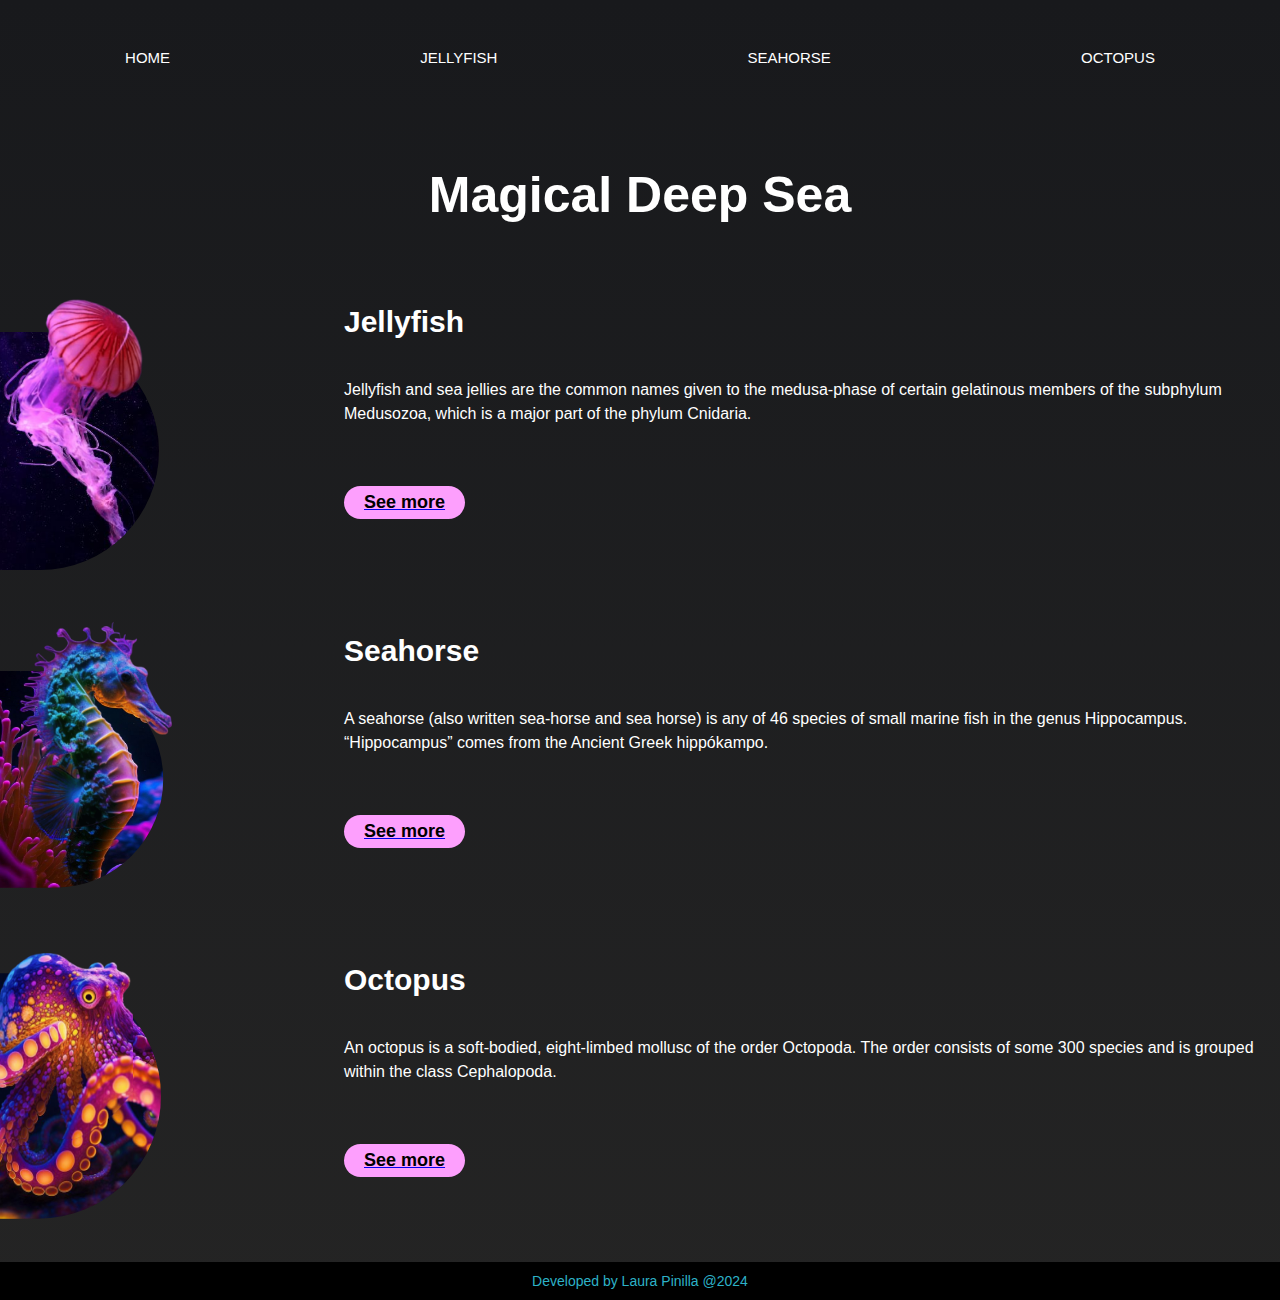
<file: index.html>
<!DOCTYPE html>
<html lang="en">
<head>
    <meta charset="UTF-8">
    <meta name="viewport" content="width=device-width, initial-scale=1.0">
    <title>Home</title>
    <link rel="stylesheet" href="./styles/global.css">
    <link rel="stylesheet" href="./styles/main.css">
</head>
<body>
    <header>
        <a class="nav" href="index.html">HOME</a>
        <a class="nav" href="jellyfish.html">JELLYFISH</a>
        <a class="nav" href="seahorse.html">SEAHORSE</a>
        <a class="nav" href="octopus.html">OCTOPUS</a>

    </header>
    <div class="hero"> 
    <h1>Magical Deep Sea</h1>
</div>

    <main class="bodycontent">
    <picture class="jellypic">
        <source srcset="./images/jellyfish2.png" media="(max-width: 767px)" >
        <img src="./images/jellyfish1.png" alt="Jellyfish">
    </picture>

 <div class="jellytext">
        <h2>Jellyfish</h2>
        <p>Jellyfish and sea jellies are the common names given to the medusa-phase of certain gelatinous members of the subphylum Medusozoa, which is a major part of the phylum Cnidaria.</p>
        <a href="./pages/jellyfish.html" > <button class="button" >See more</button></a>  
    </div>
    <picture class="seahpic">
        <source srcset="./images/seahorse2.png" media="(max-width: 767px)" >
        <img src="./images/seahorse1.png" alt="SeaHorse">
    </picture>

    <div class="seahtext">
        <h2>Seahorse</h2>
        <p>A seahorse (also written sea-horse and sea horse) is any of 46 species of small marine fish in the genus Hippocampus. “Hippocampus” comes from the Ancient Greek hippókampo.</p>
        <a href="./pages/seahorse.html" > <button class="button" >See more</button></a>   
    </div>
    <picture class="octpic">
        <source srcset="./images/octopus2.png" media="(max-width: 767px)" >
        <img src="./images/octopus1.png" alt="Octopus">
    </picture>

    <div class="octtext">
        <h2>Octopus</h2>
        <p>An octopus  is a soft-bodied, eight-limbed mollusc of the order Octopoda. The order consists of some 300 species and is grouped within the class Cephalopoda.</p>
        <a href="./pages/octopus.html" > <button class="button" >See more</button></a>   
    </div>
    </main>
    <footer>
        <h1 class="footer">Developed by Laura Pinilla @2024</h1>
    </footer>
</body>
</html>
</file>
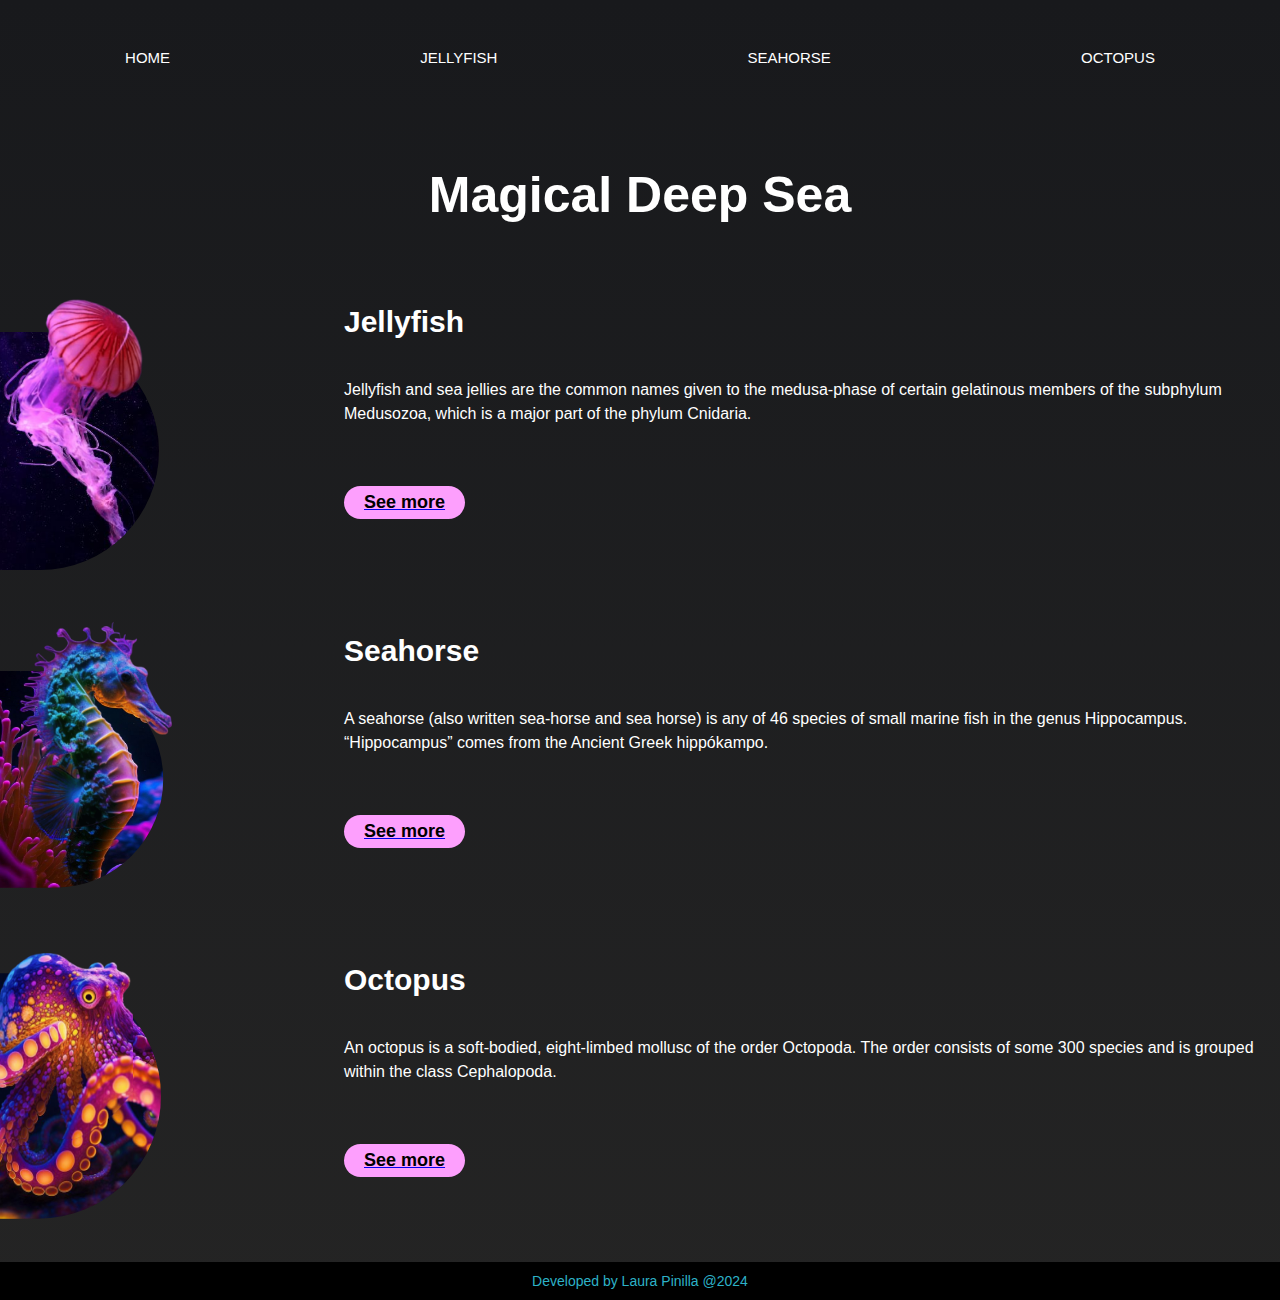
<file: pages/index.html>
<!DOCTYPE html>
<html lang="en">
<head>
    <meta charset="UTF-8">
    <meta name="viewport" content="width=device-width, initial-scale=1.0">
    <title>Home</title>
    <link rel="stylesheet" href="../styles/global.css">
    <link rel="stylesheet" href="../styles/main.css">
</head>
<body>
    <header>
        <a class="nav" href="index.html">HOME</a>
        <a class="nav" href="jellyfish.html">JELLYFISH</a>
        <a class="nav" href="seahorse.html">SEAHORSE</a>
        <a class="nav" href="octopus.html">OCTOPUS</a>

    </header>
    <div class="hero"> 
    <h1>Magical Deep Sea</h1>
</div>

    <main class="bodycontent">
    <picture class="jellypic">
        <source srcset="../images/jellyfish2.png" media="(max-width: 767px)" >
        <img src="../images/jellyfish1.png" alt="Jellyfish">
    </picture>

 <div class="jellytext">
        <h2>Jellyfish</h2>
        <p>Jellyfish and sea jellies are the common names given to the medusa-phase of certain gelatinous members of the subphylum Medusozoa, which is a major part of the phylum Cnidaria.</p>
        <a href="../pages/jellyfish.html" > <button class="button" >See more</button></a>  
    </div>
    <picture class="seahpic">
        <source srcset="../images/seahorse2.png" media="(max-width: 767px)" >
        <img src="../images/seahorse1.png" alt="SeaHorse">
    </picture>

    <div class="seahtext">
        <h2>Seahorse</h2>
        <p>A seahorse (also written sea-horse and sea horse) is any of 46 species of small marine fish in the genus Hippocampus. “Hippocampus” comes from the Ancient Greek hippókampo.</p>
        <a href="../pages/seahorse.html" > <button class="button" >See more</button></a>   
    </div>
    <picture class="octpic">
        <source srcset="../images/octopus2.png" media="(max-width: 767px)" >
        <img src="../images/octopus1.png" alt="Octopus">
    </picture>

    <div class="octtext">
        <h2>Octopus</h2>
        <p>An octopus  is a soft-bodied, eight-limbed mollusc of the order Octopoda. The order consists of some 300 species and is grouped within the class Cephalopoda.</p>
        <a href="../pages/octopus.html" > <button class="button" >See more</button></a>   
    </div>
    </main>
    <footer>
        <h1 class="footer">Developed by Laura Pinilla @2024</h1>
    </footer>
</body>
</html>
</file>
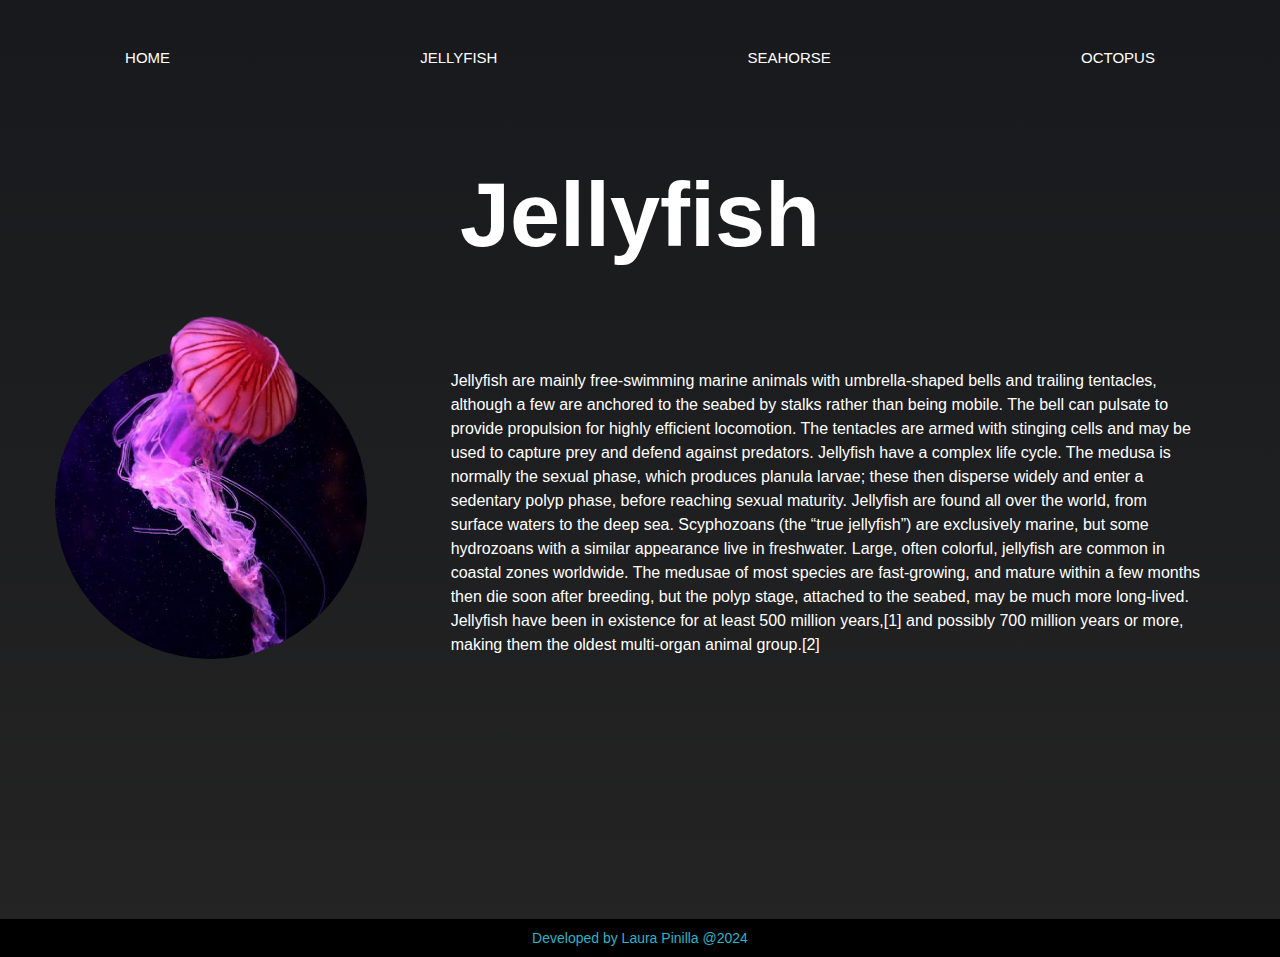
<file: jellyfish.html>
<!DOCTYPE html>
<html lang="en">
<head>
    <meta charset="UTF-8">
    <meta name="viewport" content="width=device-width, initial-scale=1.0">
    <title>JELLYFISH</title>
    <link rel="stylesheet" href="./styles/global.css">
    <link rel="stylesheet" href="./styles/main.css">
    <link rel="stylesheet" href="./styles/jelly.css">
    <body>
        <header>
            <a class="nav" href="index.html">HOME</a>
            <a class="nav" href="jellyfish.html">JELLYFISH</a>
            <a class="nav" href="seahorse.html">SEAHORSE</a>
            <a class="nav" href="octopus.html">OCTOPUS</a>
    
        </header>
       
        <div class="hero"> 
          <h1>Jellyfish</h1>
      </div>
        <main class="bodycontent">
        <picture class="jellypic">
            <source srcset="./images/jellyfish3.png" media="(max-width: 767px)" >
            <img src="./images/jellyfish2.png" alt="Jellyfish">
        </picture>
    
     <div class="jellytext">
     
            <p>Jellyfish are mainly free-swimming marine animals with umbrella-shaped bells and trailing tentacles, although a few are anchored to the seabed by stalks rather than being mobile. The bell can pulsate to provide propulsion for highly efficient locomotion. The tentacles are armed with stinging cells and may be used to capture prey and defend against predators. Jellyfish have a complex life cycle. The medusa is normally the sexual phase, which produces planula larvae; these then disperse widely and enter a sedentary polyp phase, before reaching sexual maturity.

            Jellyfish are found all over the world, from surface waters to the deep sea. Scyphozoans (the “true jellyfish”) are exclusively marine, but some hydrozoans with a similar appearance live in freshwater. Large, often colorful, jellyfish are common in coastal zones worldwide. The medusae of most species are fast-growing, and mature within a few months then die soon after breeding, but the polyp stage, attached to the seabed, may be much more long-lived. Jellyfish have been in existence for at least 500 million years,[1] and possibly 700 million years or more, making them the oldest multi-organ animal group.[2]</p>
          
        </div>
      </main>
        <footer>
          <h1 class="footer">Developed by Laura Pinilla @2024</h1>
      </footer>
  </body>
  </html>
</file>
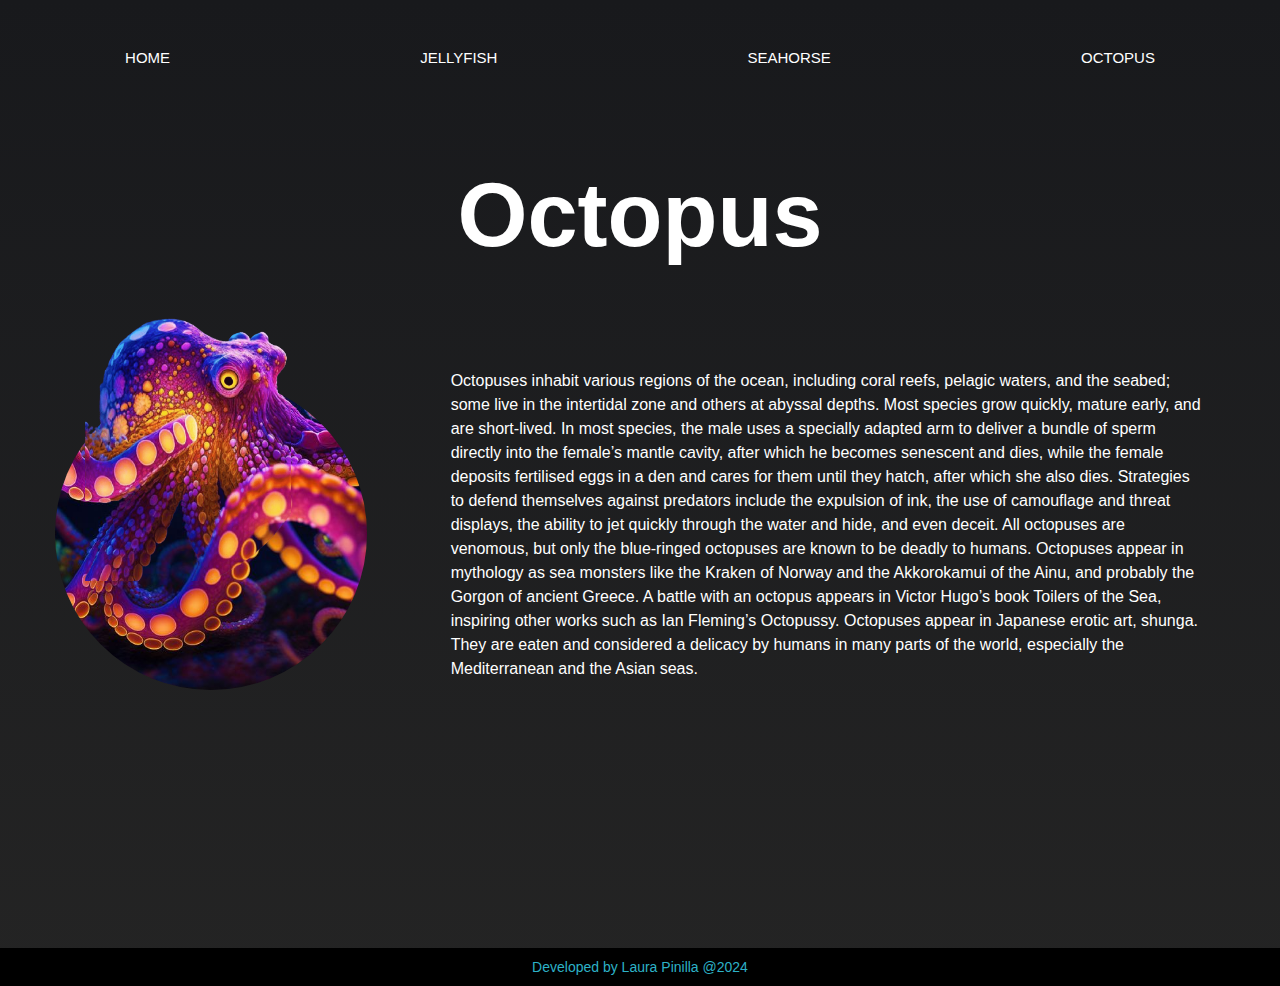
<file: octopus.html>
<!DOCTYPE html>
<html lang="en">
<head>
    <meta charset="UTF-8">
    <meta name="viewport" content="width=device-width, initial-scale=1.0">
    <title>Octopus</title>
    <link rel="stylesheet" href="./styles/global.css">
    <link rel="stylesheet" href="./styles/main.css">
    <link rel="stylesheet" href="./styles/octo.css">
    <!DOCTYPE html>
    <html lang="en">
    <body>
        <header>
            <a class="nav" href="index.html">HOME</a>
            <a class="nav" href="jellyfish.html">JELLYFISH</a>
            <a class="nav" href="seahorse.html">SEAHORSE</a>
            <a class="nav" href="octopus.html">OCTOPUS</a>
    
        </header>
       
        <div class="hero"> 
          <h1>Octopus</h1>
      </div>
        <main class="bodycontent">
        <picture class="octpic">
            <source srcset="./images/octopus3.png" media="(max-width: 767px)" >
            <img src="./images/octopus2.png" alt="octopus">
        </picture>
    
     <div class="octtext">
     
            <p>Octopuses inhabit various regions of the ocean, including coral reefs, pelagic waters, and the seabed; some live in the intertidal zone and others at abyssal depths. Most species grow quickly, mature early, and are short-lived. In most species, the male uses a specially adapted arm to deliver a bundle of sperm directly into the female’s mantle cavity, after which he becomes senescent and dies, while the female deposits fertilised eggs in a den and cares for them until they hatch, after which she also dies. Strategies to defend themselves against predators include the expulsion of ink, the use of camouflage and threat displays, the ability to jet quickly through the water and hide, and even deceit. All octopuses are venomous, but only the blue-ringed octopuses are known to be deadly to humans.

            Octopuses appear in mythology as sea monsters like the Kraken of Norway and the Akkorokamui of the Ainu, and probably the Gorgon of ancient Greece. A battle with an octopus appears in Victor Hugo’s book Toilers of the Sea, inspiring other works such as Ian Fleming’s Octopussy. Octopuses appear in Japanese erotic art, shunga. They are eaten and considered a delicacy by humans in many parts of the world, especially the Mediterranean and the Asian seas.</p>
          
        </div>
      </main>
        <footer>
          <h1 class="footer">Developed by Laura Pinilla @2024</h1>
      </footer>
  </body>
  </html>
</file>
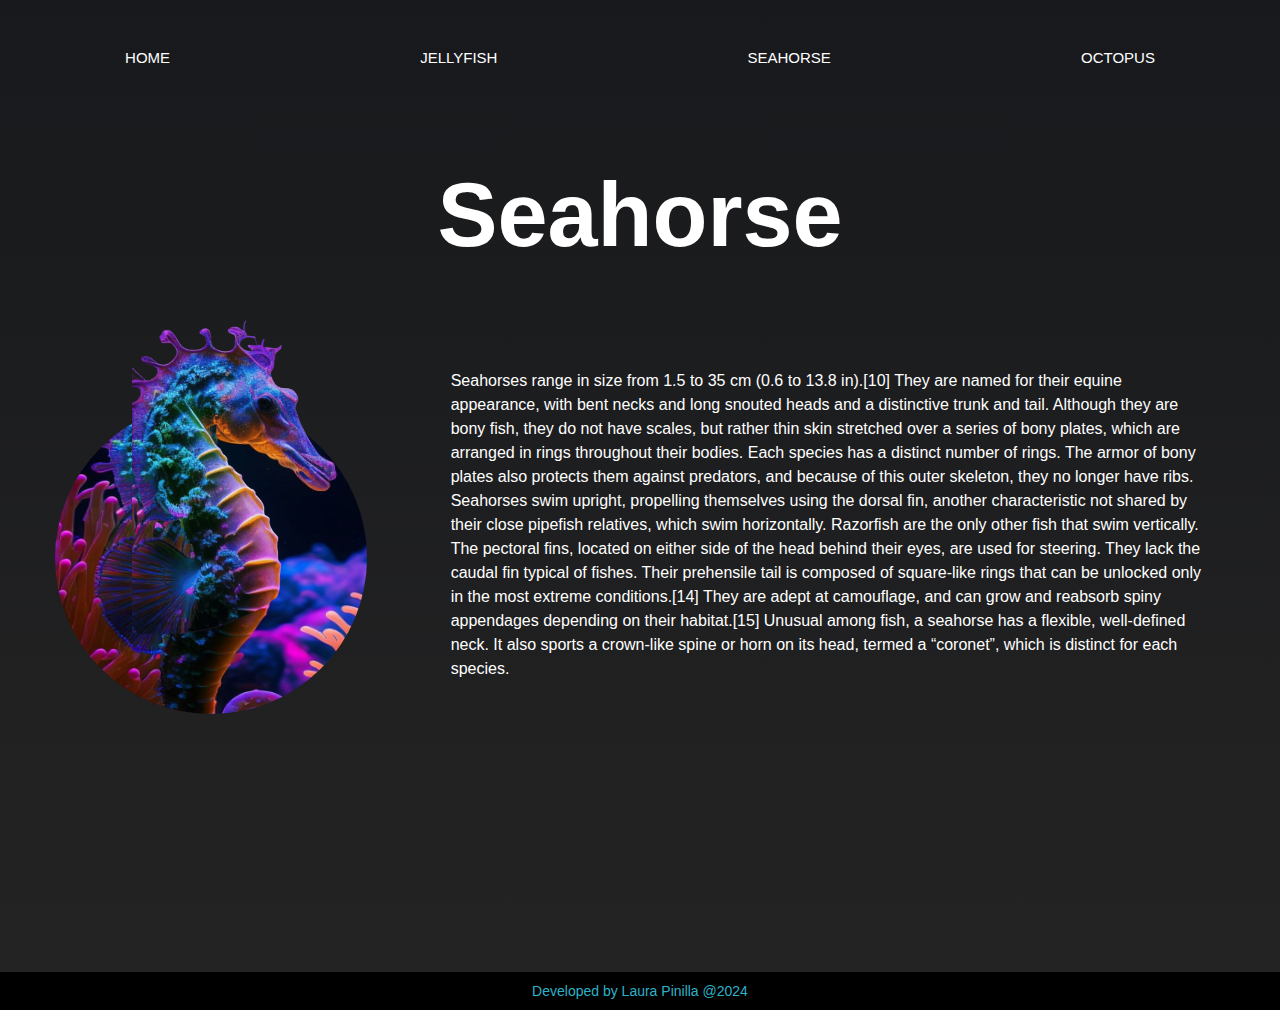
<file: seahorse.html>
<!DOCTYPE html>
<html lang="en">
<head>
    <meta charset="UTF-8">
    <meta name="viewport" content="width=device-width, initial-scale=1.0">
    <title>SEAHORSE</title>
    <link rel="stylesheet" href="./styles/global.css">
    <link rel="stylesheet" href="./styles/main.css">
    <link rel="stylesheet" href="./styles/seahorse.css">
    <body>
        <header>
            <a class="nav" href="index.html">HOME</a>
            <a class="nav" href="jellyfish.html">JELLYFISH</a>
            <a class="nav" href="seahorse.html">SEAHORSE</a>
            <a class="nav" href="octopus.html">OCTOPUS</a>
    
        </header>
       
        <div class="hero"> 
          <h1>Seahorse</h1>
      </div>
        <main class="bodycontent">
        <picture class="seahpic">
            <source srcset="./images/seahorse3.png" media="(max-width: 767px)" >
            <img src="./images/seahorse2.png" alt="Jellyfish">
        </picture>
    
     <div class="seahtext">
     
            <p>Seahorses range in size from 1.5 to 35 cm (0.6 to 13.8 in).[10] They are named for their equine appearance, with bent necks and long snouted heads and a distinctive trunk and tail. Although they are bony fish, they do not have scales, but rather thin skin stretched over a series of bony plates, which are arranged in rings throughout their bodies. Each species has a distinct number of rings. The armor of bony plates also protects them against predators, and because of this outer skeleton, they no longer have ribs. Seahorses swim upright, propelling themselves using the dorsal fin, another characteristic not shared by their close pipefish relatives, which swim horizontally. Razorfish are the only other fish that swim vertically. The pectoral fins, located on either side of the head behind their eyes, are used for steering. They lack the caudal fin typical of fishes. Their prehensile tail is composed of square-like rings that can be unlocked only in the most extreme conditions.[14] They are adept at camouflage, and can grow and reabsorb spiny appendages depending on their habitat.[15]

            Unusual among fish, a seahorse has a flexible, well-defined neck. It also sports a crown-like spine or horn on its head, termed a “coronet”, which is distinct for each species.</p>
          
        </div>
      </main>
        <footer>
          <h1 class="footer">Developed by Laura Pinilla @2024</h1>
      </footer>
  </body>
  </html>
</file>
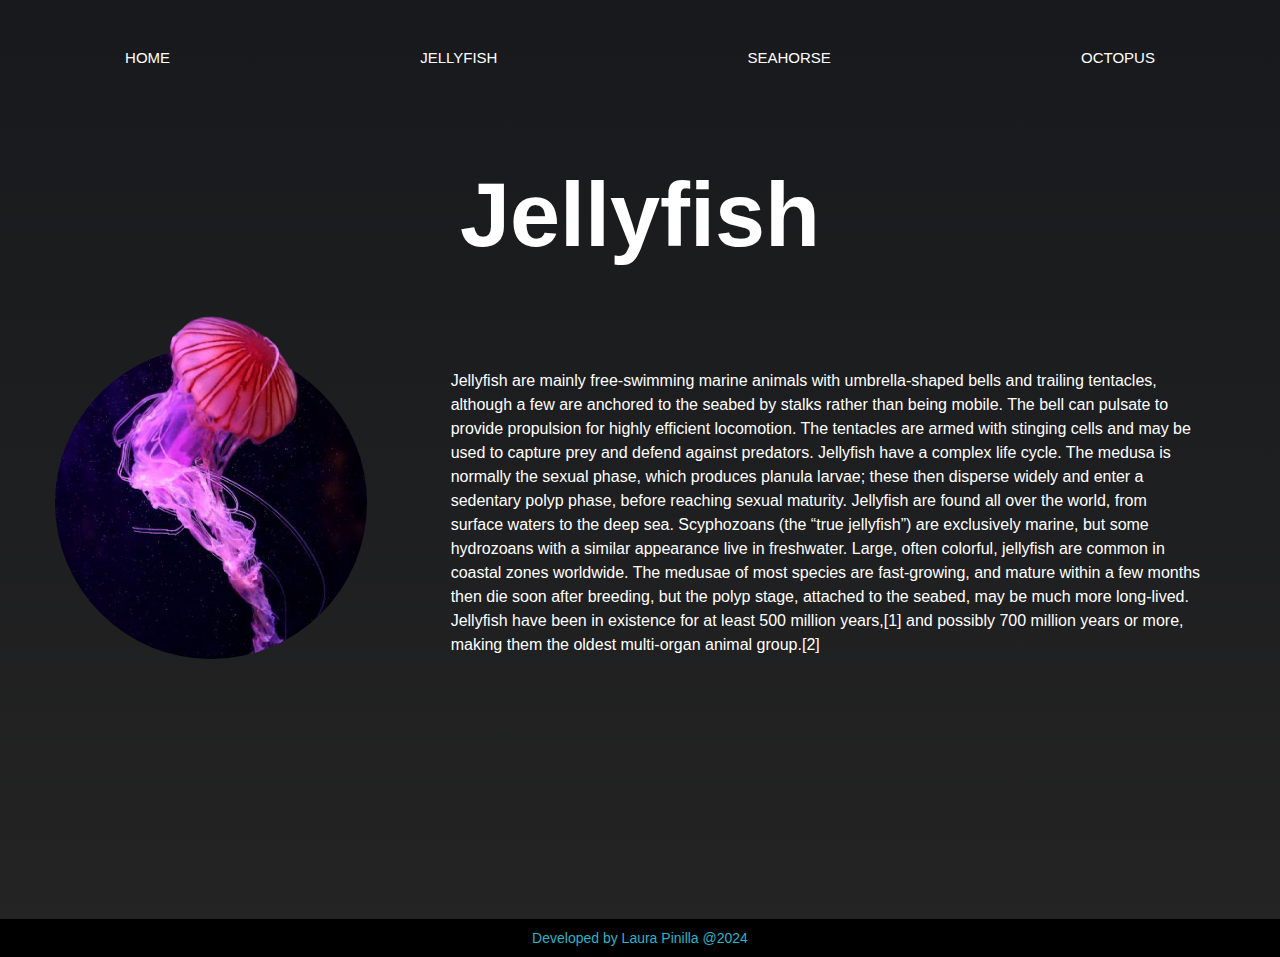
<file: pages/jellyfish.html>
<!DOCTYPE html>
<html lang="en">
<head>
    <meta charset="UTF-8">
    <meta name="viewport" content="width=device-width, initial-scale=1.0">
    <title>JELLYFISH</title>
    <link rel="stylesheet" href="../styles/global.css">
    <link rel="stylesheet" href="../styles/main.css">
    <link rel="stylesheet" href="../styles/jelly.css">
    <body>
        <header>
            <a class="nav" href="index.html">HOME</a>
            <a class="nav" href="jellyfish.html">JELLYFISH</a>
            <a class="nav" href="seahorse.html">SEAHORSE</a>
            <a class="nav" href="octopus.html">OCTOPUS</a>
    
        </header>
       
        <div class="hero"> 
          <h1>Jellyfish</h1>
      </div>
        <main class="bodycontent">
        <picture class="jellypic">
            <source srcset="../images/jellyfish3.png" media="(max-width: 767px)" >
            <img src="../images/jellyfish2.png" alt="Jellyfish">
        </picture>
    
     <div class="jellytext">
     
            <p>Jellyfish are mainly free-swimming marine animals with umbrella-shaped bells and trailing tentacles, although a few are anchored to the seabed by stalks rather than being mobile. The bell can pulsate to provide propulsion for highly efficient locomotion. The tentacles are armed with stinging cells and may be used to capture prey and defend against predators. Jellyfish have a complex life cycle. The medusa is normally the sexual phase, which produces planula larvae; these then disperse widely and enter a sedentary polyp phase, before reaching sexual maturity.

            Jellyfish are found all over the world, from surface waters to the deep sea. Scyphozoans (the “true jellyfish”) are exclusively marine, but some hydrozoans with a similar appearance live in freshwater. Large, often colorful, jellyfish are common in coastal zones worldwide. The medusae of most species are fast-growing, and mature within a few months then die soon after breeding, but the polyp stage, attached to the seabed, may be much more long-lived. Jellyfish have been in existence for at least 500 million years,[1] and possibly 700 million years or more, making them the oldest multi-organ animal group.[2]</p>
          
        </div>
      </main>
        <footer>
          <h1 class="footer">Developed by Laura Pinilla @2024</h1>
      </footer>
  </body>
  </html>
</file>
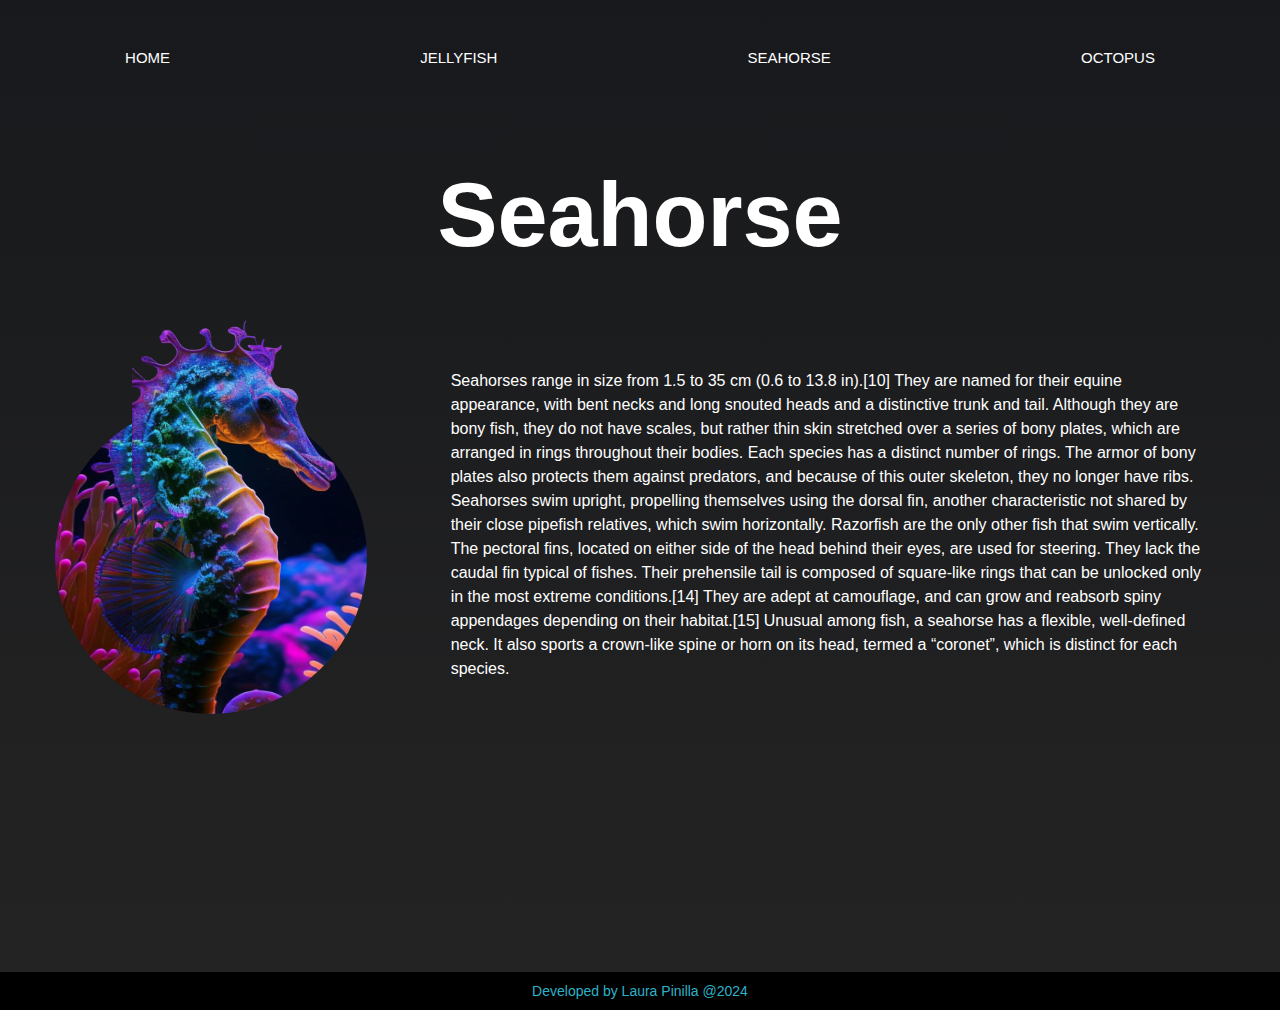
<file: pages/seahorse.html>
<!DOCTYPE html>
<html lang="en">
<head>
    <meta charset="UTF-8">
    <meta name="viewport" content="width=device-width, initial-scale=1.0">
    <title>SEAHORSE</title>
    <link rel="stylesheet" href="../styles/global.css">
    <link rel="stylesheet" href="../styles/main.css">
    <link rel="stylesheet" href="../styles/seahorse.css">
    <body>
        <header>
            <a class="nav" href="index.html">HOME</a>
            <a class="nav" href="jellyfish.html">JELLYFISH</a>
            <a class="nav" href="seahorse.html">SEAHORSE</a>
            <a class="nav" href="octopus.html">OCTOPUS</a>
    
        </header>
       
        <div class="hero"> 
          <h1>Seahorse</h1>
      </div>
        <main class="bodycontent">
        <picture class="seahpic">
            <source srcset="../images/seahorse3.png" media="(max-width: 767px)" >
            <img src="../images/seahorse2.png" alt="Jellyfish">
        </picture>
    
     <div class="seahtext">
     
            <p>Seahorses range in size from 1.5 to 35 cm (0.6 to 13.8 in).[10] They are named for their equine appearance, with bent necks and long snouted heads and a distinctive trunk and tail. Although they are bony fish, they do not have scales, but rather thin skin stretched over a series of bony plates, which are arranged in rings throughout their bodies. Each species has a distinct number of rings. The armor of bony plates also protects them against predators, and because of this outer skeleton, they no longer have ribs. Seahorses swim upright, propelling themselves using the dorsal fin, another characteristic not shared by their close pipefish relatives, which swim horizontally. Razorfish are the only other fish that swim vertically. The pectoral fins, located on either side of the head behind their eyes, are used for steering. They lack the caudal fin typical of fishes. Their prehensile tail is composed of square-like rings that can be unlocked only in the most extreme conditions.[14] They are adept at camouflage, and can grow and reabsorb spiny appendages depending on their habitat.[15]

            Unusual among fish, a seahorse has a flexible, well-defined neck. It also sports a crown-like spine or horn on its head, termed a “coronet”, which is distinct for each species.</p>
          
        </div>
      </main>
        <footer>
          <h1 class="footer">Developed by Laura Pinilla @2024</h1>
      </footer>
  </body>
  </html>
</file>
<file: styles/main.css>
/*Mobile First*/
html {
    width : fit-content;
    background : linear-gradient(#18191C, #242424);
    margin : 0 auto;
    }
    body {
    font-family : Arial, Helvetica, sans-serif;
    }
    /* header*/
    header {
    display : flex;
    flex-direction : column;
    align-items : center;
    }
    .nav {
    padding-top : 10px;
    padding-bottom : 10px;
    color : #ffffff;
    text-decoration : none;
    }
    .nav:hover {
    color : #6af7fe;
    font-size : 23px;
    transition : 1s ease;
    }
      /*Menu*/
    .hero {
    text-align : center;
    color : white;
    margin-top : 55px;
    margin-bottom : 55px;
    font-size : 40px;
    font-weight : 600;
    }
    image {
    justify-self : left;
    }
    h2, p {
    color : white;
    line-height : 1.5;
    text-align : left;
    padding : 24px;
    }
    h2 {
    font-size : 22px;
    font-weight : 600;
    padding-bottom : 10px;
    text-align : left;
    }
    p {
    font-size : 12px;
    font-weight : 300;
    padding-bottom : 10px;
    }
    .button {
    text-decoration : none;
    font-weight : 700;
    background-color : #FD9FFD;
    color : black;
    font-family : Arial, Helvetica, sans-serif;
    font-size : 14px;
    border : none;
    border-radius : 24px;
    padding : 6px;
    padding-left : 20px;
    padding-right : 20px;
    margin-bottom : 25px;
    margin-left : 24px;
    }
    .button:hover {
    box-shadow : 0 3px 5px 0 #4a204a;
    font-size : 22px;
    transition : 1s ease;
    }
    /*footer*/
    footer {
    background-color : #000000;
    color : #2db2c7;
    font-size : 14px;
    font-weight : 500;
    height : max-content;
    display : flex;
    justify-content : center;
    align-items : center;
    }
    .footer {
    padding : 12px;
    }
    /*Tablet CSS*/
    @media only screen and (min-width: 768px) {
    header {
    flex-direction : row;
    justify-content : space-around;
    align-items : center;
    }
    .nav {
    padding-top : 50px;
    padding-bottom : 50px;
    }
    .hero {
    font-size : 40px;
    }
    .jellypic {
    grid-area : p;
    }
    .jellytext {
    grid-area : t;
    }
    .seahtext {
    grid-area : st;
    }
    .seahpic {
    grid-area : sp;
    }
    .octtext {
    grid-area : ot;
    }
    .octpic {
    grid-area : op;
    }
    .bodycontent {
    display : grid;
    grid-template-columns : repeat(4,1fr);
    grid-template-areas : "p t t t" "sp st st st" "op ot ot ot";
    }
    h2 {
    font-size : 28px;
    }
    p {
    font-size : 14px;
    }
    .button {
    font-size : 18px;
    margin-top : 50px;
    display : flex;
    text-align : center;
    justify-content : center;
    }
    .button:hover {
    box-shadow : 0 3px 5px 0 #834483;
    font-size : 22px;
    transition : 1s ease;
    }
    }
    /*Laptop CSS*/
    @media only screen and (min-width: 1024px) {
    header {
    font-size : 15px;
    }
    .nav {
    padding-top : 50px;
    padding-bottom : 50px;
    }
    .hero {
    font-size : 50px;
    }
    .jellypic {
    grid-area : p;
    }
    .jellytext {
    grid-area : t;
    }
    .seahtext {
    grid-area : st;
    }
    .seahpic {
    grid-area : sp;
    }
    .octtext {
    grid-area : ot;
    }
    .octpic {
    grid-area : op;
    }
    .bodycontent {
    display : grid;
    grid-template-columns : repeat(4,1fr);
    grid-template-areas : "p t t t" "sp st st st " "op ot ot ot";
    }
    h2 {
    font-size : 30px;
    }
    p {
    font-size : 16px;
    }
    .button {
    font-size : 18px;
    margin-top : 50px;
    display : flex;
    text-align : center;
    justify-content : center;
    }
    .button:hover {
    box-shadow : 0 3px 5px 0 #834483;
    font-size : 22px;
    transition : 1s ease;}
}
</file>
<file: styles/jelly.css>
/*Mobile First*/
html {
    width : fit-content;
    background : linear-gradient(#18191C, #242424);
    margin : 0 auto;
    }
    body {
    font-family : Arial, Helvetica, sans-serif;
    }
    /* header*/
    header {
    display : flex;
    flex-direction : column;
    align-items : center;
    }
    .nav {
    padding-top : 10px;
    padding-bottom : 10px;
    color : #ffffff;
    text-decoration : none;
    }
    .nav:hover {
    color : #6af7fe;
    font-size : 23px;
    transition : 1s ease;
    }
      /*Menu*/
    .hero {
    text-align : center;
    color : white;
    margin-top : 55px;
    margin-bottom : 55px;
    font-size : 40px;
    font-weight : 600;
    }
    image {
    justify-self : left;
    }
    p {
    color : white;
    line-height : 1.5;
    text-align : left;
    padding : 24px;
    font-size : 12px;
    font-weight : 300;
    padding-bottom : 10px;
    }
    /*footer*/
    footer {
    background-color : #000000;
    color : #2db2c7;
    font-size : 14px;
    font-weight : 500;
    height : max-content;
    display : flex;
    justify-content : center;
    align-items : center;
    }
    .footer {
    padding : 12px;
    }
    /*Tablet CSS*/
    @media only screen and (min-width: 768px) {
    header {
    flex-direction : row;
    justify-content : space-around;
    align-items : center;
    }
    .nav {
    padding-top : 50px;
    padding-bottom : 50px;
    }
    .hero {
    font-size : 40px;
    }
    .jellypic {
    grid-area : p;
    padding-bottom : 555px;
    }
    .jellytext {
    grid-area : t;
    }
    .bodycontent {
    display : grid;
    grid-template-columns : repeat(2,1fr);
    grid-template-areas : "p t";
    }
    p {
    font-size : 14px;
    }
    }
    /*Laptop CSS*/
    @media only screen and (min-width: 1024px) {
    header {
    font-size : 15px;
    }
    .nav {
    padding-top : 50px;
    padding-bottom : 50px;
    }
    .hero {
    font-size : 90px;
    }
    .jellypic {
    grid-area : p;
    padding-left : 55px;
    padding-bottom : 255px;
    }
    .jellytext {
    grid-area : t;
    padding-right : 55px;
    padding-top: 30px;

    }
    .bodycontent {
    display : grid;
    grid-template-columns : repeat(3,1fr);
    grid-template-areas : "p t t ";
    }
    p {
    font-size : 16px;
    }
    
    }
</file>
<file: styles/octo.css>
/*Mobile First*/
html {
    width : fit-content;
    background : linear-gradient(#18191C, #242424);
    margin : 0 auto;
    }
    body {
    font-family : Arial, Helvetica, sans-serif;
    }
    /* header*/
    header {
    display : flex;
    flex-direction : column;
    align-items : center;
    }
    .nav {
    padding-top : 10px;
    padding-bottom : 10px;
    color : #ffffff;
    text-decoration : none;
    }
    .nav:hover {
    color : #6af7fe;
    font-size : 23px;
    transition : 1s ease;
    }
      /*Menu*/
    .hero {
    text-align : center;
    color : white;
    margin-top : 55px;
    margin-bottom : 55px;
    font-size : 40px;
    font-weight : 600;
    }
    image {
    justify-self : left;
    }
    p {
    color : white;
    line-height : 1.5;
    text-align : left;
    padding : 24px;
    font-size : 12px;
    font-weight : 300;
    padding-bottom : 10px;
    }
    /*footer*/
    footer {
    background-color : #000000;
    color : #2db2c7;
    font-size : 14px;
    font-weight : 500;
    height : max-content;
    display : flex;
    justify-content : center;
    align-items : center;
    }
    .footer {
    padding : 12px;
    }
    /*Tablet CSS*/
    @media only screen and (min-width: 768px) {
    header {
    flex-direction : row;
    justify-content : space-around;
    align-items : start;
    }
    .nav {
    padding-top : 50px;
    padding-bottom : 50px;
    }
    .hero {
    font-size : 40px;
    }
    .octpic {
    grid-area : op;
    padding-bottom : 555px;
    }
    .octtext {
    grid-area : ot;
    }
    .bodycontent {
    display : grid;
    grid-template-columns : repeat(2,1fr);
    grid-template-areas : "op ot";
    }
    p {
    font-size : 14px;
    }
    }
    /*Laptop CSS*/
    @media only screen and (min-width: 1024px) {
    header {
    font-size : 15px;
    }
    .nav {
    padding-top : 50px;
    padding-bottom : 50px;
    }
    .hero {
    font-size : 90px;
    }
    .octpic {
    grid-area : op;
    padding-left : 55px;
    padding-bottom : 255px;
    }
    .octtext {
    grid-area : ot;
    padding-right : 55px;
    padding-top: 30px;

    }
    .bodycontent {
    display : grid;
    grid-template-columns : repeat(3,1fr);
    grid-template-areas : "op ot ot ";
    }
    p {
    font-size : 16px;
    }
    
    }
</file>
<file: styles/seahorse.css>
/*Mobile First*/
html {
    width : fit-content;
    background : linear-gradient(#18191C, #242424);
    margin : 0 auto;
    }
    body {
    font-family : Arial, Helvetica, sans-serif;
    }
    /* header*/
    header {
    display : flex;
    flex-direction : column;
    align-items : center;
    }
    .nav {
    padding-top : 10px;
    padding-bottom : 10px;
    color : #ffffff;
    text-decoration : none;
    }
    .nav:hover {
    color : #6af7fe;
    font-size : 23px;
    transition : 1s ease;
    }
    /*Menu*/
    .hero {
    text-align : center;
    color : white;
    margin-top : 55px;
    margin-bottom : 55px;
    font-size : 40px;
    font-weight : 600;
    }
    image {
    justify-self : left;
    }
    p {
    color : white;
    line-height : 1.5;
    text-align : left;
    padding : 24px;
    font-size : 12px;
    font-weight : 300;
    padding-bottom : 10px;
    }
    /*footer*/
    footer {
    background-color : #000000;
    color : #2db2c7;
    font-size : 14px;
    font-weight : 500;
    height : max-content;
    display : flex;
    justify-content : center;
    align-items : center;
    }
    .footer {
    padding : 12px;
    }
    /*Tablet CSS*/
    @media only screen and (min-width: 768px) {
    header {
    flex-direction : row;
    justify-content : space-around;
    align-items : start;
    }
    .nav {
    padding-top : 50px;
    padding-bottom : 50px;
    }
    .hero {
    font-size : 40px;
    }
    .seahpic {
    grid-area : sp;
    padding-bottom : 555px;
    }
    .seahtext {
    grid-area : st;
    }
    .bodycontent {
    display : grid;
    grid-template-columns : repeat(2,1fr);
    grid-template-areas : "sp st";
    }
    p {
    font-size : 14px;
    }
    }
    /*Laptop CSS*/
    @media only screen and (min-width: 1024px) {
    header {
    font-size : 15px;
    }
    .nav {
    padding-top : 50px;
    padding-bottom : 50px;
    }
    .hero {
    font-size : 90px;
    }
    .seahpic {
    grid-area : sp;
    padding-left : 55px;
    padding-bottom : 255px;
    }
    .seahtext {
    grid-area : st;
    padding-right : 55px;
    padding-top: 30px;
    }
    .bodycontent {
    display : grid;
    grid-template-columns : repeat(3,1fr);
    grid-template-areas : "sp st st ";
    }
    p {
    font-size : 16px;}
    }
</file>
<file: styles/global.css>
/* http://meyerweb.com/eric/tools/css/reset/ 
   v2.0 | 20110126
   License: none (public domain)
*/

html, body, div, span, applet, object, iframe,
h1, h2, h3, h4, h5, h6, p, blockquote, pre,
a, abbr, acronym, address, big, cite, code,
del, dfn, em, img, ins, kbd, q, s, samp,
small, strike, strong, sub, sup, tt, var,
b, u, i, center,
dl, dt, dd, ol, ul, li,
fieldset, form, label, legend,
table, caption, tbody, tfoot, thead, tr, th, td,
article, aside, canvas, details, embed, 
figure, figcaption, footer, header, hgroup, 
menu, nav, output, ruby, section, summary,
time, mark, audio, video {
	margin: 0;
	padding: 0;
	border: 0;
	font-size: 100%;
	font: inherit;
	vertical-align: baseline;
}
/* HTML5 display-role reset for older browsers */
article, aside, details, figcaption, figure, 
footer, header, hgroup, menu, nav, section {
	display: block;
}
body {
	line-height: 1;
}
ol, ul {
	list-style: none;
}
blockquote, q {
	quotes: none;
}
blockquote:before, blockquote:after,
q:before, q:after {
	content: '';
	content: none;
}
table {
	border-collapse: collapse;
	border-spacing: 0;
}
</file>
